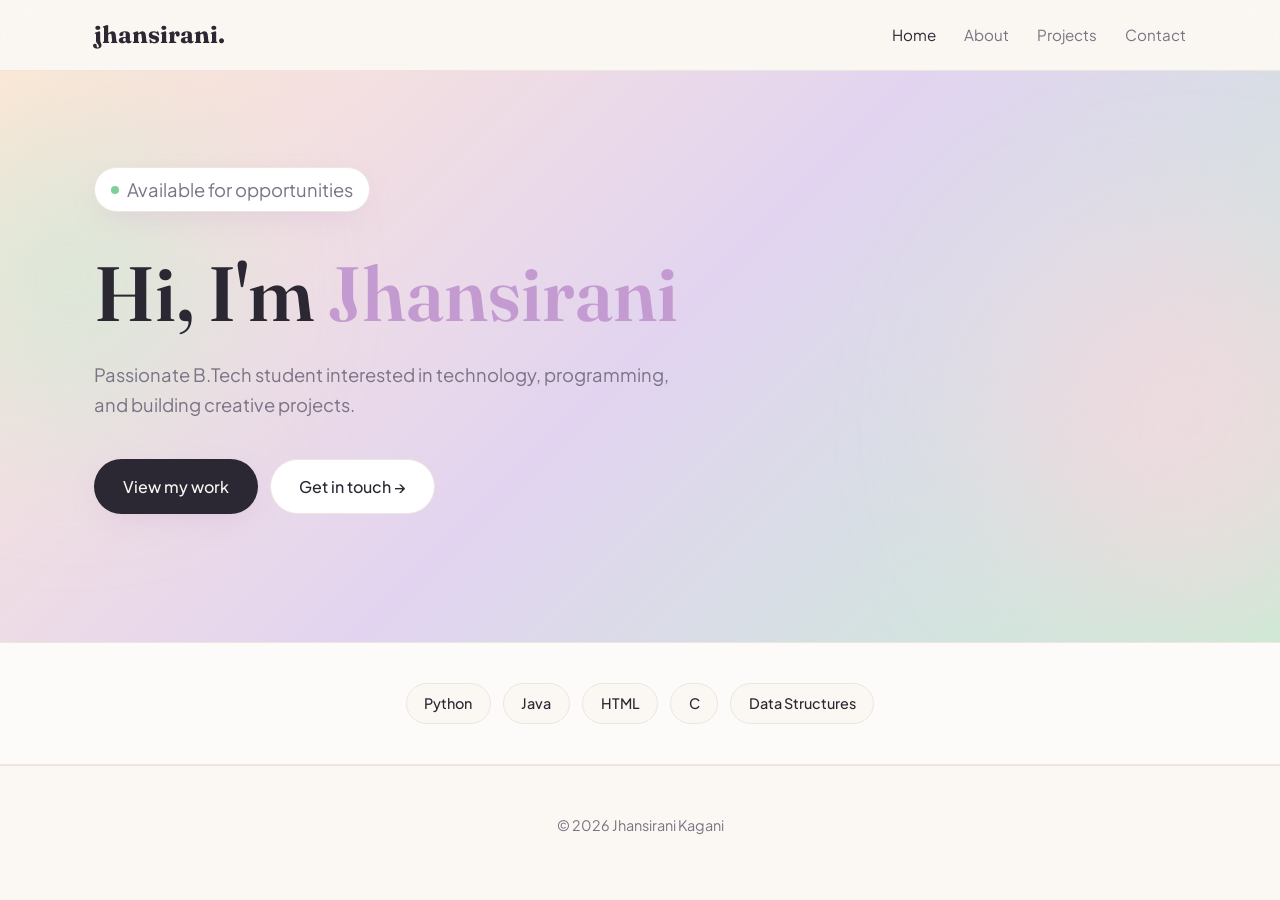
<file: index.html>
<!DOCTYPE html>
<html lang="en">
<head>
<meta charset="UTF-8" />
<meta name="viewport" content="width=device-width, initial-scale=1" />
<title>Jhansirani — Portfolio</title>
<meta name="description" content="Portfolio of Jhansirani Kagani." />
<meta property="og:title" content="Jhansirani — Portfolio" />
<meta property="og:description" content="Personal portfolio website." />
<meta property="og:type" content="website" />
<link rel="preconnect" href="https://fonts.googleapis.com" />
<link rel="preconnect" href="https://fonts.gstatic.com" crossorigin />
<link href="https://fonts.googleapis.com/css2?family=Fraunces:opsz,wght@9..144,400;9..144,600;9..144,700&family=Plus+Jakarta+Sans:wght@400;500;600;700&display=swap" rel="stylesheet" />

<style>
  :root{
    --bg:#fbf7f3; --card:#ffffff; --foreground:#2b2733; --muted:#7a7385;
    --border:#ece6df; --primary:#c49bd1;
    --peach:#ffd9c2; --mint:#c9ecd4; --lavender:#e2d4f0; --blush:#ffd6e0; --butter:#fff1c2;
    --gradient-soft:linear-gradient(135deg,#ffe7d6 0%,#e2d4f0 50%,#c9ecd4 100%);
    --shadow-soft:0 10px 30px -10px rgba(196,155,209,.35);
    --shadow-card:0 20px 50px -20px rgba(43,39,51,.18);
  }

  *{box-sizing:border-box;margin:0;padding:0}
  html{scroll-behavior:smooth}

  body{
    font-family:'Plus Jakarta Sans',system-ui,sans-serif;
    background:var(--bg);
    color:var(--foreground);
    line-height:1.6;
    -webkit-font-smoothing:antialiased
  }

  h1,h2,h3{
    font-family:'Fraunces',Georgia,serif;
    font-weight:600;
    line-height:1.1
  }

  a{color:inherit;text-decoration:none}

  .container{
    max-width:1140px;
    margin:0 auto;
    padding:0 1.5rem
  }

  nav{
    position:sticky;
    top:0;
    z-index:50;
    background:rgba(251,247,243,.8);
    backdrop-filter:blur(12px);
    border-bottom:1px solid var(--border)
  }

  .nav-inner{
    display:flex;
    align-items:center;
    justify-content:space-between;
    padding:1rem 1.5rem;
    max-width:1140px;
    margin:0 auto
  }

  .logo{
    font-family:'Fraunces',serif;
    font-size:1.5rem;
    font-weight:700
  }

  .nav-links{
    display:flex;
    gap:1.75rem;
    list-style:none
  }

  .nav-links a{
    font-size:.95rem;
    color:var(--muted);
    transition:color .2s
  }

  .nav-links a:hover,
  .nav-links a.active{
    color:var(--foreground)
  }

  .menu-toggle{
    display:none;
    background:none;
    border:0;
    font-size:1.5rem;
    cursor:pointer
  }

  @media(max-width:640px){
    .nav-links{
      display:none;
      position:absolute;
      top:100%;
      left:0;
      right:0;
      flex-direction:column;
      background:var(--card);
      padding:1.5rem;
      border-bottom:1px solid var(--border)
    }

    .nav-links.open{display:flex}

    .menu-toggle{display:block}
  }

  .hero{
    position:relative;
    overflow:hidden;
    padding:6rem 0 8rem;
    background:var(--gradient-soft)
  }

  .orb{
    position:absolute;
    border-radius:50%;
    filter:blur(80px);
    opacity:.6;
    animation:float 8s ease-in-out infinite
  }

  .orb-1{
    width:300px;
    height:300px;
    background:var(--mint);
    top:10%;
    left:-80px
  }

  .orb-2{
    width:380px;
    height:380px;
    background:var(--blush);
    bottom:5%;
    right:-100px;
    animation-delay:2s
  }

  @keyframes float{
    0%,100%{transform:translateY(0)}
    50%{transform:translateY(-30px)}
  }

  @keyframes fadeUp{
    from{opacity:0;transform:translateY(20px)}
    to{opacity:1;transform:translateY(0)}
  }

  .fade-up{
    animation:fadeUp .8s ease both
  }

  .badge{
    display:inline-flex;
    align-items:center;
    gap:.5rem;
    padding:.4rem 1rem;
    background:var(--card);
    border:1px solid var(--border);
    border-radius:999px;
    font-size:.85rem;
    margin-bottom:2rem;
    box-shadow:var(--shadow-soft)
  }

  .dot{
    width:8px;
    height:8px;
    border-radius:50%;
    background:#7fcf9c;
    animation:pulse 2s infinite
  }

  @keyframes pulse{
    0%,100%{opacity:1}
    50%{opacity:.4}
  }

  .hero h1{
    font-size:clamp(2.5rem,6vw,5rem);
    max-width:900px;
    margin-bottom:1.5rem
  }

  .hero h1 em{
    color:var(--primary);
    font-style:normal
  }

  .hero p{
    font-size:1.15rem;
    color:var(--muted);
    max-width:600px;
    margin-bottom:2.5rem
  }

  .btn-row{
    display:flex;
    flex-wrap:wrap;
    gap:.75rem
  }

  .btn{
    padding:.85rem 1.75rem;
    border-radius:999px;
    font-weight:500;
    transition:all .2s;
    display:inline-block;
    border:1px solid transparent;
    cursor:pointer;
    font-size:1rem
  }

  .btn-primary{
    background:var(--foreground);
    color:var(--bg);
    box-shadow:var(--shadow-soft)
  }

  .btn-outline{
    background:var(--card);
    border-color:var(--border)
  }

  .skills{
    padding:2.5rem 0;
    background:rgba(255,255,255,.5);
    border-top:1px solid var(--border);
    border-bottom:1px solid var(--border)
  }

  .skills-row{
    display:flex;
    flex-wrap:wrap;
    justify-content:center;
    gap:.75rem
  }

  .chip{
    padding:.5rem 1.1rem;
    background:var(--bg);
    border:1px solid var(--border);
    border-radius:999px;
    font-size:.9rem;
    font-weight:500
  }

  section.block{
    padding:6rem 0
  }

  .section-head{
    margin-bottom:3rem
  }

  .eyebrow{
    font-size:.85rem;
    color:var(--primary);
    font-weight:600;
    text-transform:uppercase;
    letter-spacing:.1em;
    margin-bottom:.5rem
  }

  .section-head h2{
    font-size:clamp(2rem,4vw,3rem)
  }

  .grid{
    display:grid;
    grid-template-columns:repeat(auto-fit,minmax(280px,1fr));
    gap:1.5rem
  }

  .project{
    padding:2rem;
    border-radius:24px;
    height:280px;
    display:flex;
    flex-direction:column;
    justify-content:space-between;
    box-shadow:var(--shadow-card);
    transition:transform .3s;
    cursor:pointer
  }

  .project:hover{
    transform:translateY(-6px)
  }

  .project .tag{
    font-size:.75rem;
    text-transform:uppercase;
    letter-spacing:.15em;
    opacity:.65
  }

  .project h3{
    font-size:1.5rem;
    margin-bottom:.5rem
  }

  .project .link{
    font-size:.9rem;
    opacity:.7
  }

  .c-blush{background:var(--blush)}
  .c-mint{background:var(--mint)}
  .c-lav{background:var(--lavender)}
  .c-peach{background:var(--peach)}
  .c-butter{background:var(--butter)}

  .about-wrap{
    display:grid;
    grid-template-columns:1fr 2fr;
    gap:3rem;
    align-items:start
  }

  @media(max-width:768px){
    .about-wrap{grid-template-columns:1fr}
  }

  .avatar{
    width:200px;
    height:200px;
    border-radius:50%;
    background:var(--gradient-soft);
    display:flex;
    align-items:center;
    justify-content:center;
    font-family:'Fraunces',serif;
    font-size:4rem;
    font-weight:600;
    box-shadow:var(--shadow-card)
  }

  .about p{
    color:var(--muted);
    margin-bottom:1.25rem;
    font-size:1.05rem
  }

  .card{
    background:var(--card);
    padding:2.5rem;
    border-radius:24px;
    box-shadow:var(--shadow-card);
    max-width:560px;
    margin:0 auto
  }

  .field{
    margin-bottom:1.25rem
  }

  .field label{
    display:block;
    font-size:.9rem;
    font-weight:500;
    margin-bottom:.5rem
  }

  .field input,.field textarea{
    width:100%;
    padding:.85rem 1rem;
    border:1px solid var(--border);
    border-radius:12px;
    font-family:inherit;
    font-size:1rem;
    background:var(--bg)
  }

  .field textarea{
    min-height:130px;
    resize:vertical
  }

  footer{
    padding:3rem 0;
    border-top:1px solid var(--border);
    text-align:center;
    color:var(--muted);
    font-size:.9rem
  }

  .page{display:none}
  .page.active{display:block}
</style>
</head>

<body>

<nav>
  <div class="nav-inner">
    <a href="#" class="logo" data-page="home">jhansirani.</a>

    <button class="menu-toggle">☰</button>

    <ul class="nav-links">
      <li><a href="#" data-page="home" class="active">Home</a></li>
      <li><a href="#" data-page="about">About</a></li>
      <li><a href="#" data-page="projects">Projects</a></li>
      <li><a href="#" data-page="contact">Contact</a></li>
    </ul>
  </div>
</nav>

<main>

<!-- HOME -->
<section id="home" class="page active">

  <div class="hero">
    <div class="orb orb-1"></div>
    <div class="orb orb-2"></div>

    <div class="container" style="position:relative">

      <p class="badge fade-up">
        <span class="dot"></span>
        Available for opportunities
      </p>

      <h1 class="fade-up">
        Hi, I'm <em>Jhansirani</em>
      </h1>

      <p class="fade-up">
        Passionate B.Tech student interested in technology, programming, and building creative projects.
      </p>

      <div class="btn-row fade-up">
        <a href="#" class="btn btn-primary" data-page="projects">View my work</a>
        <a href="#" class="btn btn-outline" data-page="contact">Get in touch →</a>
      </div>

    </div>
  </div>

  <div class="skills">
    <div class="container skills-row">
      <span class="chip">Python</span>
      <span class="chip">Java</span>
      <span class="chip">HTML</span>
      <span class="chip">C</span>
      <span class="chip">Data Structures</span>
    </div>
  </div>

</section>

<!-- ABOUT -->
<section id="about" class="page">

  <section class="block">
    <div class="container about-wrap about">

      <div class="avatar">J</div>

      <div>

        <p class="eyebrow">About</p>

        <h2 style="font-size:2.5rem;margin-bottom:1.5rem">
          A little about me
        </h2>

        <p>
          Hi, I’m Kagani Sri Jhansi Rani. I am a passionate B.Tech student at Sri Vasavi Engineering College currently pursuing my degree from 2024–2028. I am from Pydiparru, Tanuku, Andhra Pradesh.
        </p>

        <p>
          I have a strong interest in technology and continuously work on improving my skills in Python, Java, HTML, C, and basic Data Structures. I am enthusiastic about learning new concepts, building projects, and gaining practical knowledge through internships and real-world applications.
        </p>

        <p>
          Academically, I maintain a good performance with a CGPA of 8.8 in the first year. Along with academics, I enjoy creating creative projects, improving my portfolio, and exploring opportunities that help me grow professionally and personally.
        </p>

        <p>
          I am a hardworking, quick-learning, and self-motivated person who believes in continuous improvement and teamwork.
        </p>

      </div>

    </div>
  </section>

</section>

<!-- PROJECTS -->
<section id="projects" class="page">

  <section class="block">

    <div class="container">

      <div class="section-head">
        <p class="eyebrow">Portfolio</p>
        <h2>My Projects</h2>
      </div>

      <div class="grid">

        <article class="project c-blush">
          <span class="tag">Python</span>
          <div>
            <h3>Mini Python Projects</h3>
            <span class="link">Learning and practice projects →</span>
          </div>
        </article>

        <article class="project c-mint">
          <span class="tag">Web Development</span>
          <div>
            <h3>Portfolio Website</h3>
            <span class="link">Responsive personal website →</span>
          </div>
        </article>

      </div>

    </div>

  </section>

</section>

<!-- CONTACT -->
<section id="contact" class="page">

  <section class="block">

    <div class="container">

      <div class="section-head" style="text-align:center">
        <p class="eyebrow">Contact</p>
        <h2>Get in Touch</h2>
      </div>

      <div class="card">

        <form>

          <div class="field">
            <label>Name</label>
            <input type="text" />
          </div>

          <div class="field">
            <label>Email</label>
            <input type="email" value="jhansikagani@gmail.com" />
          </div>

          <div class="field">
            <label>Message</label>
            <textarea></textarea>
          </div>

          <button type="submit" class="btn btn-primary" style="width:100%">
            Send Message
          </button>

        </form>

      </div>

    </div>

  </section>

</section>

</main>

<footer>
  <div class="container">
    © <span id="yr"></span> Jhansirani Kagani
  </div>
</footer>

<script>

document.getElementById('yr').textContent = new Date().getFullYear();

const pages = document.querySelectorAll('.page');
const links = document.querySelectorAll('[data-page]');

function go(name){
  pages.forEach(p => p.classList.toggle('active', p.id === name));

  document.querySelectorAll('.nav-links a').forEach(a =>
    a.classList.toggle('active', a.dataset.page === name)
  );

  window.scrollTo({top:0, behavior:'smooth'});

  document.querySelector('.nav-links').classList.remove('open');
}

links.forEach(a =>
  a.addEventListener('click', e => {
    e.preventDefault();
    go(a.dataset.page);
  })
);

document.querySelector('.menu-toggle').addEventListener('click', () =>
  document.querySelector('.nav-links').classList.toggle('open')
);

</script>

</body>
</html>
</file>
